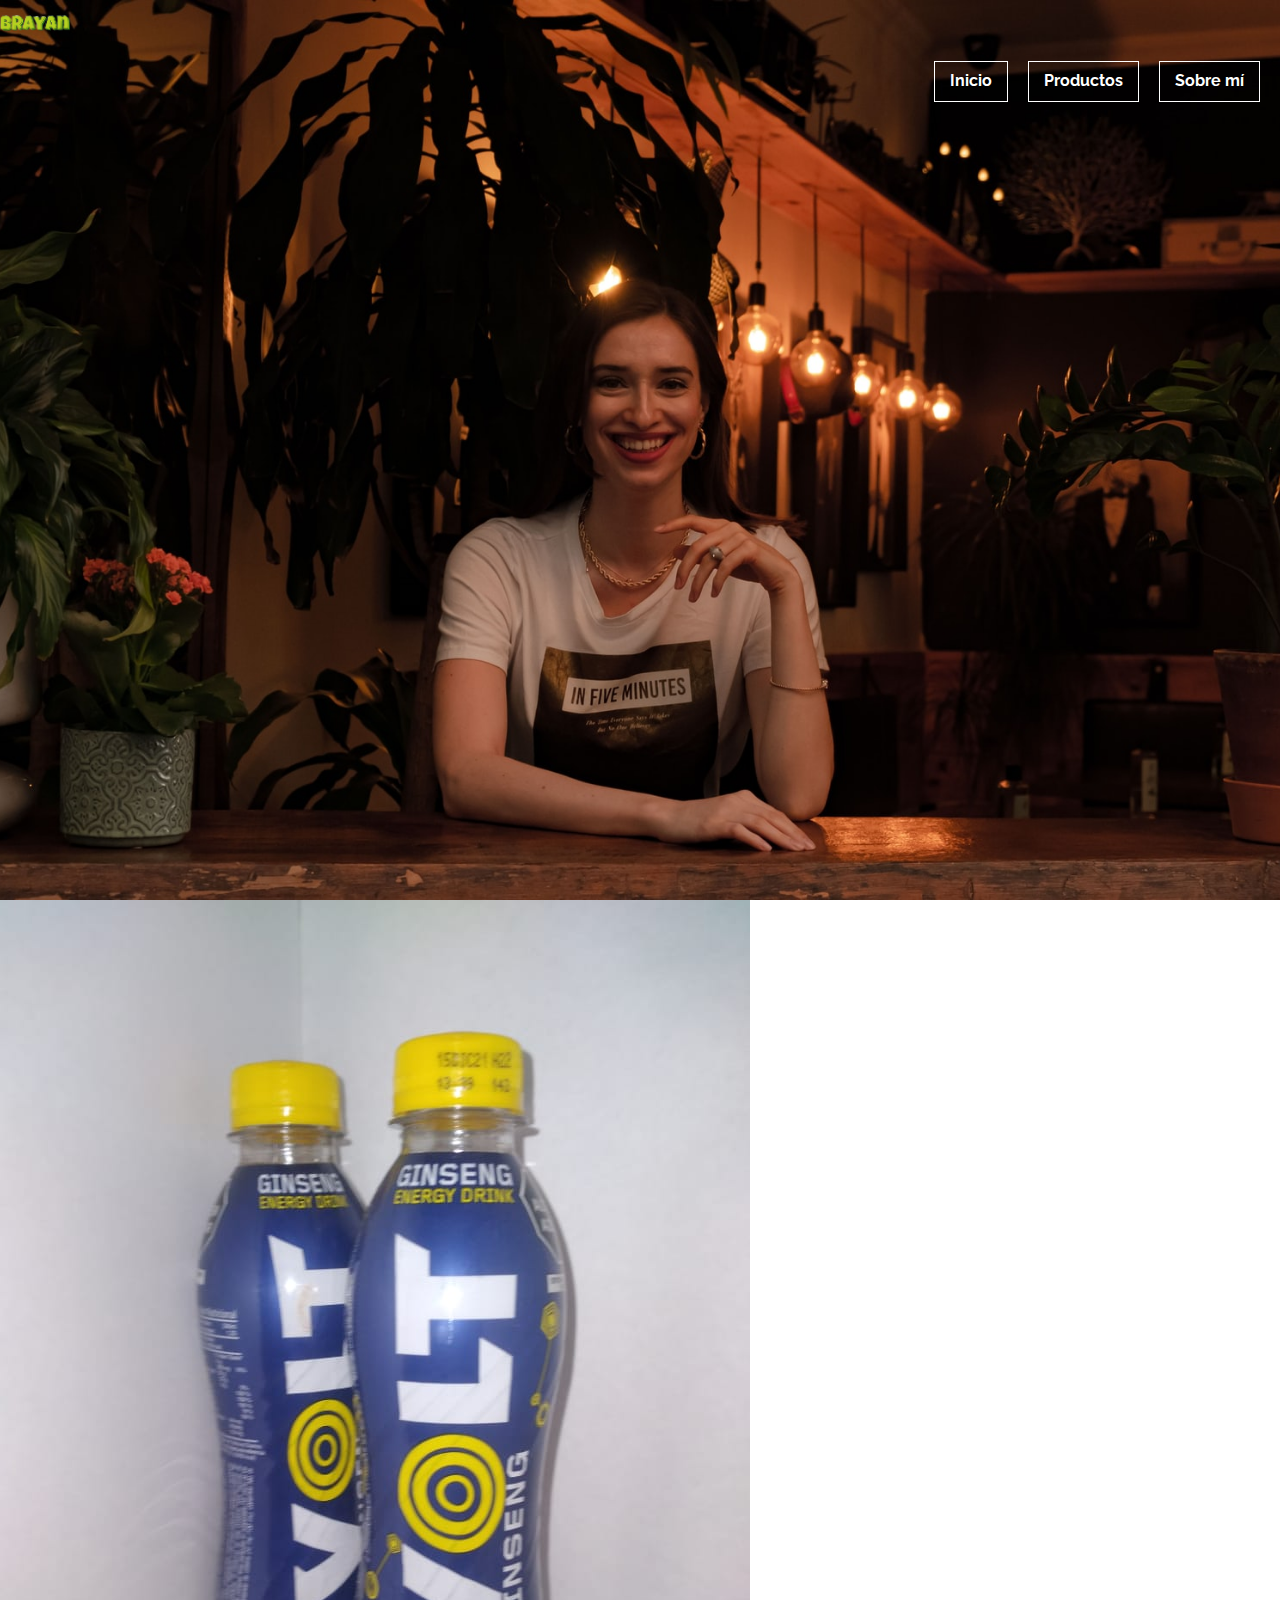
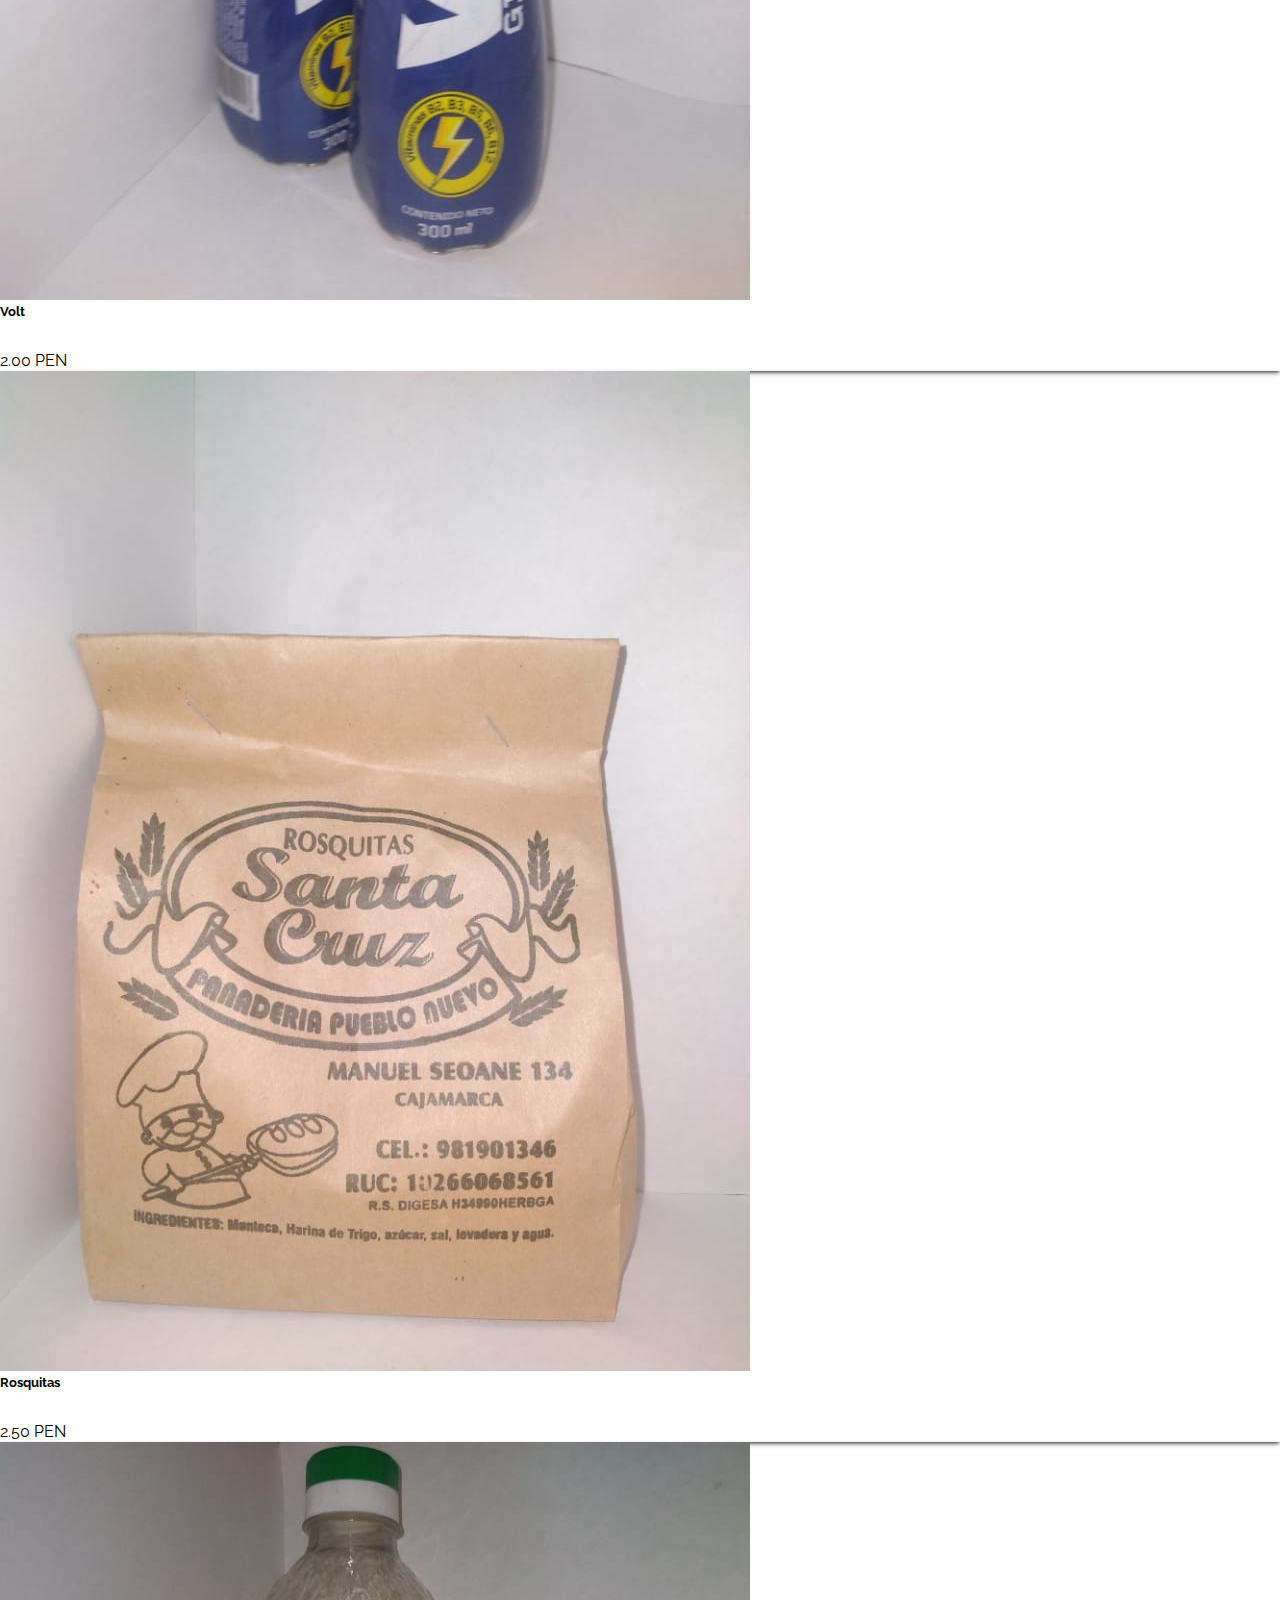
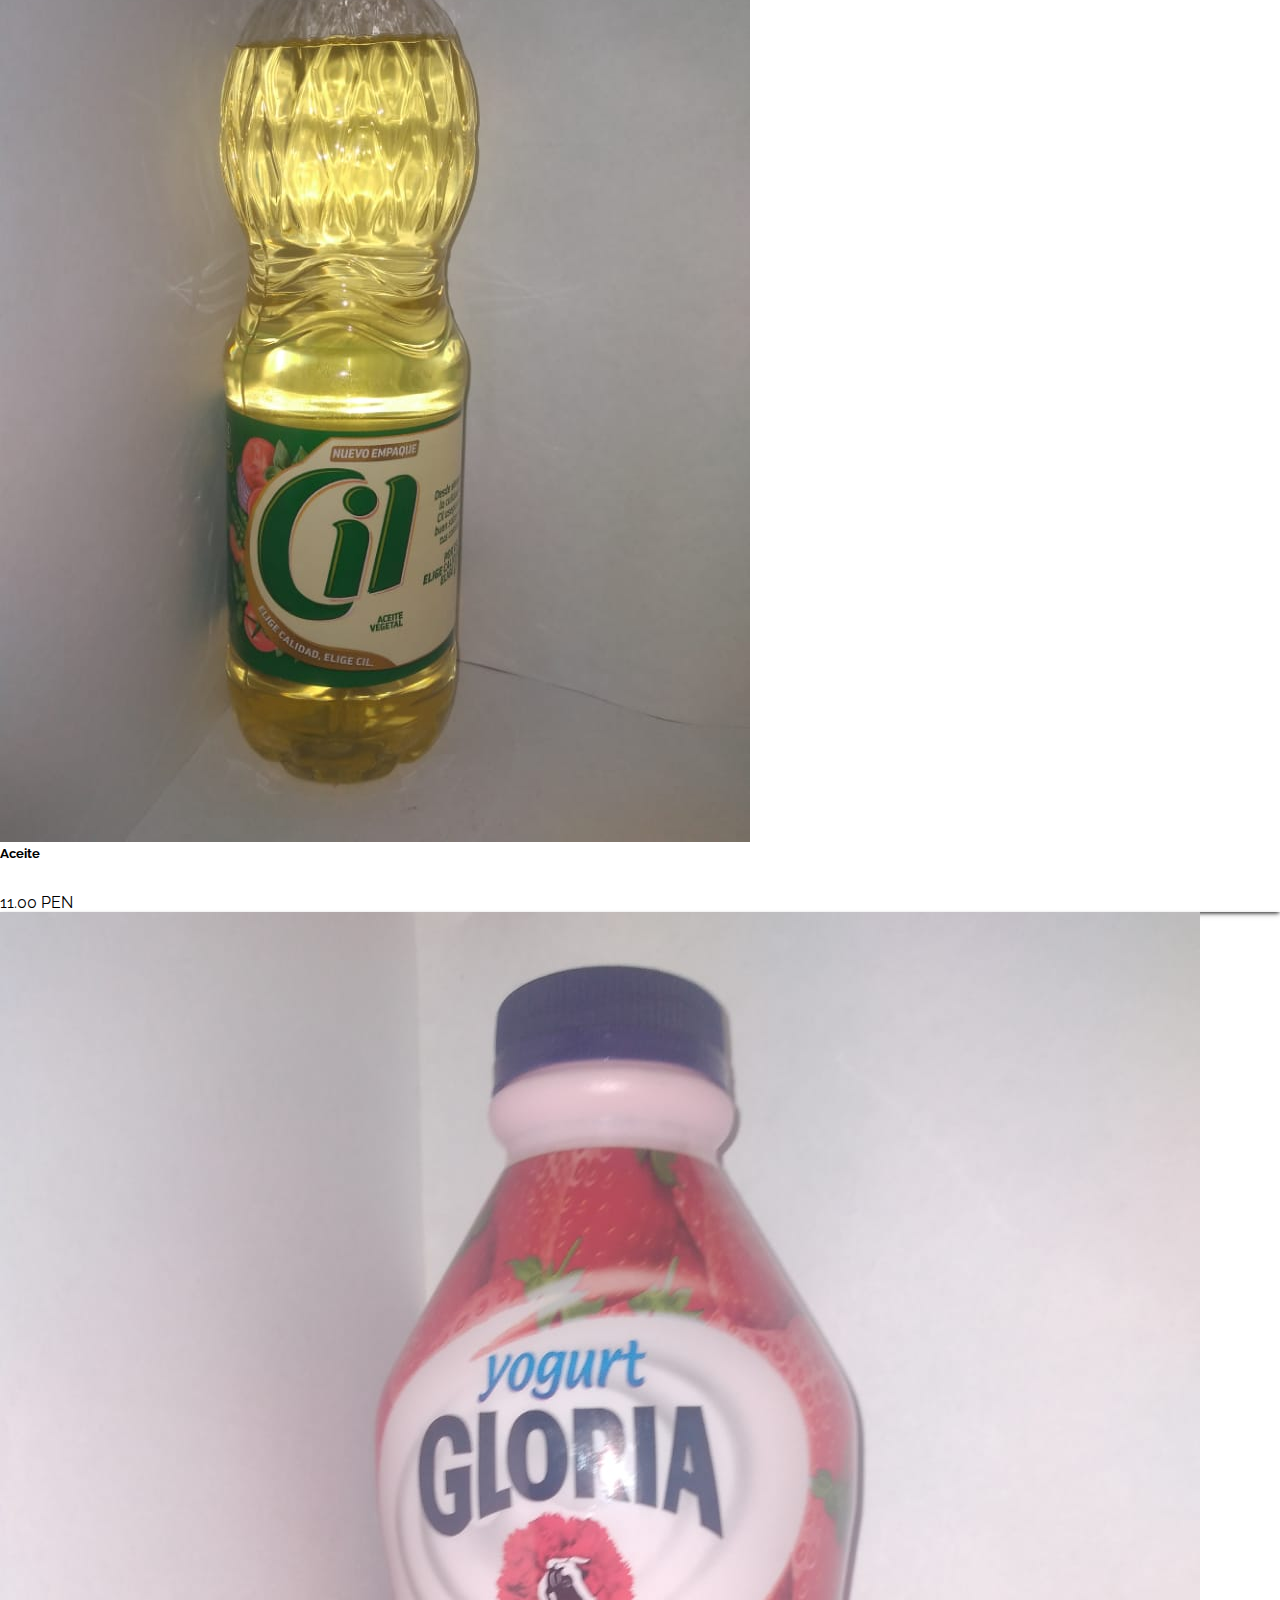
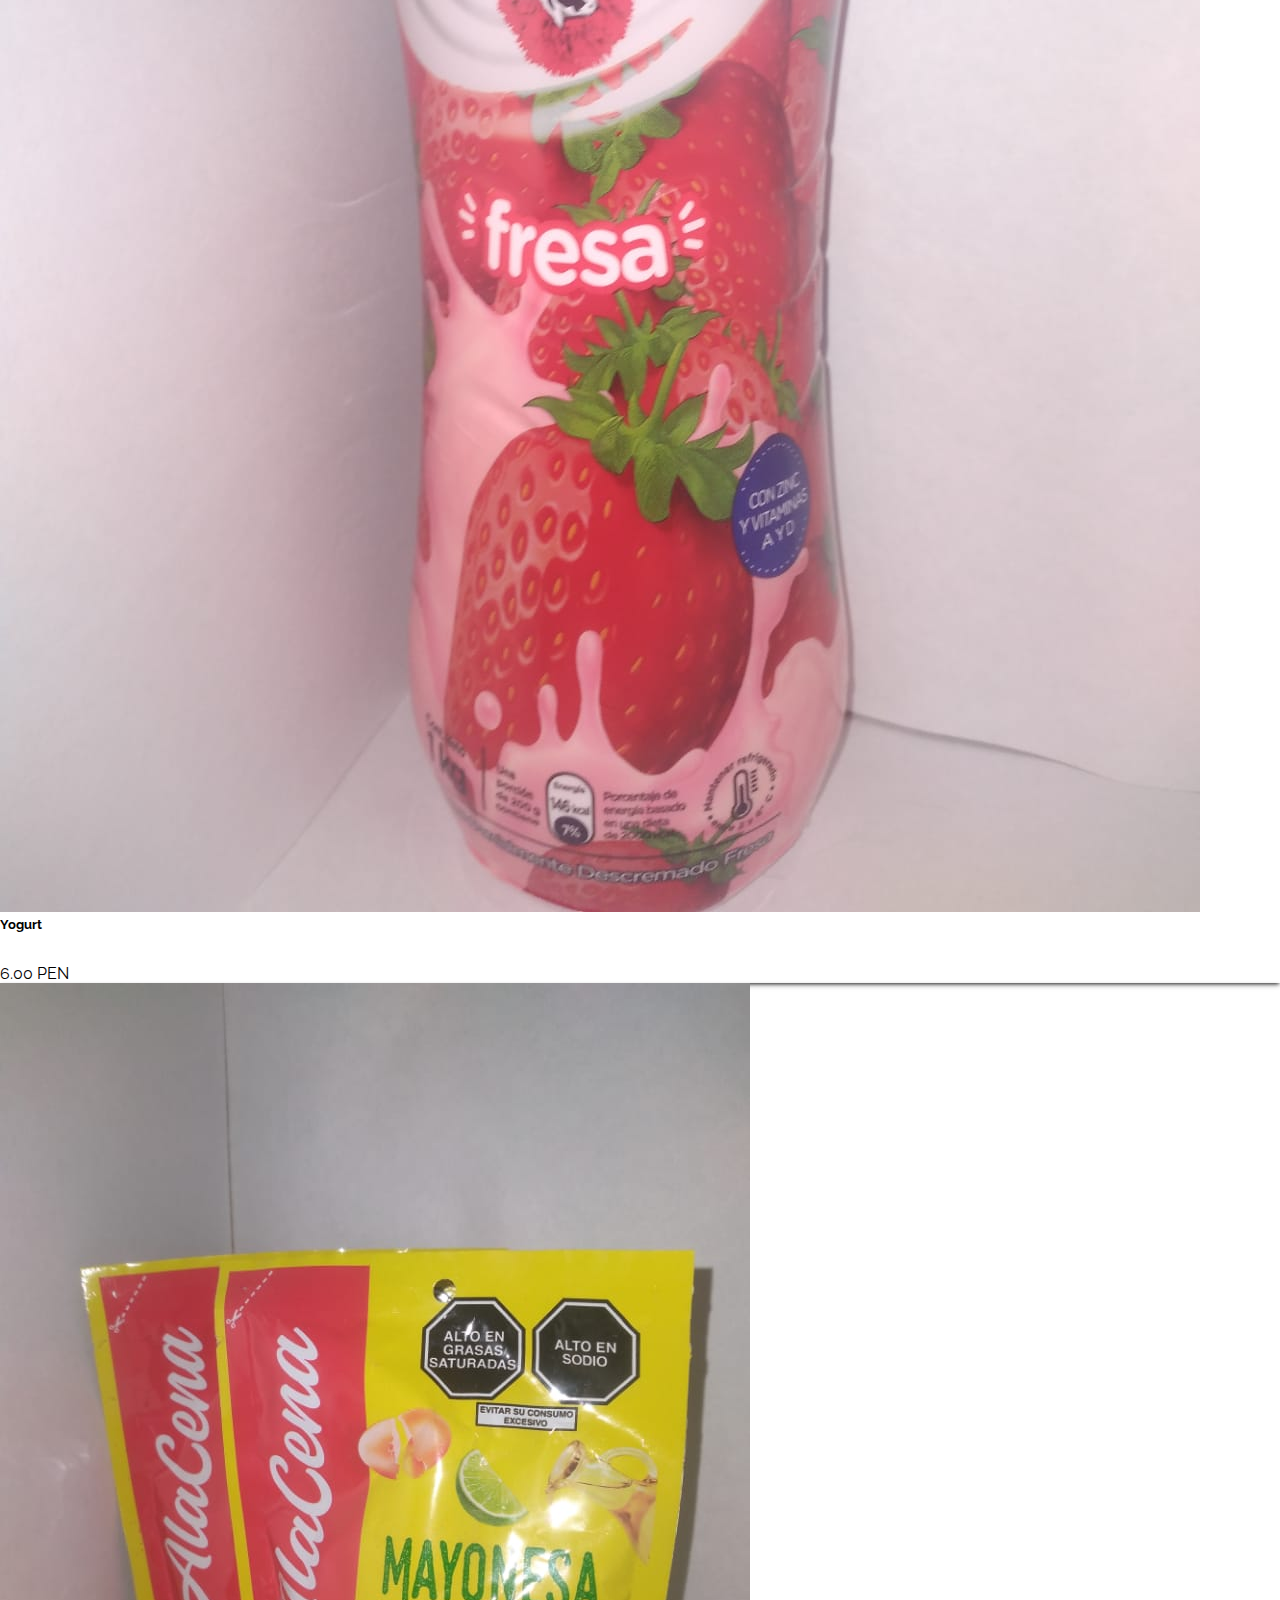
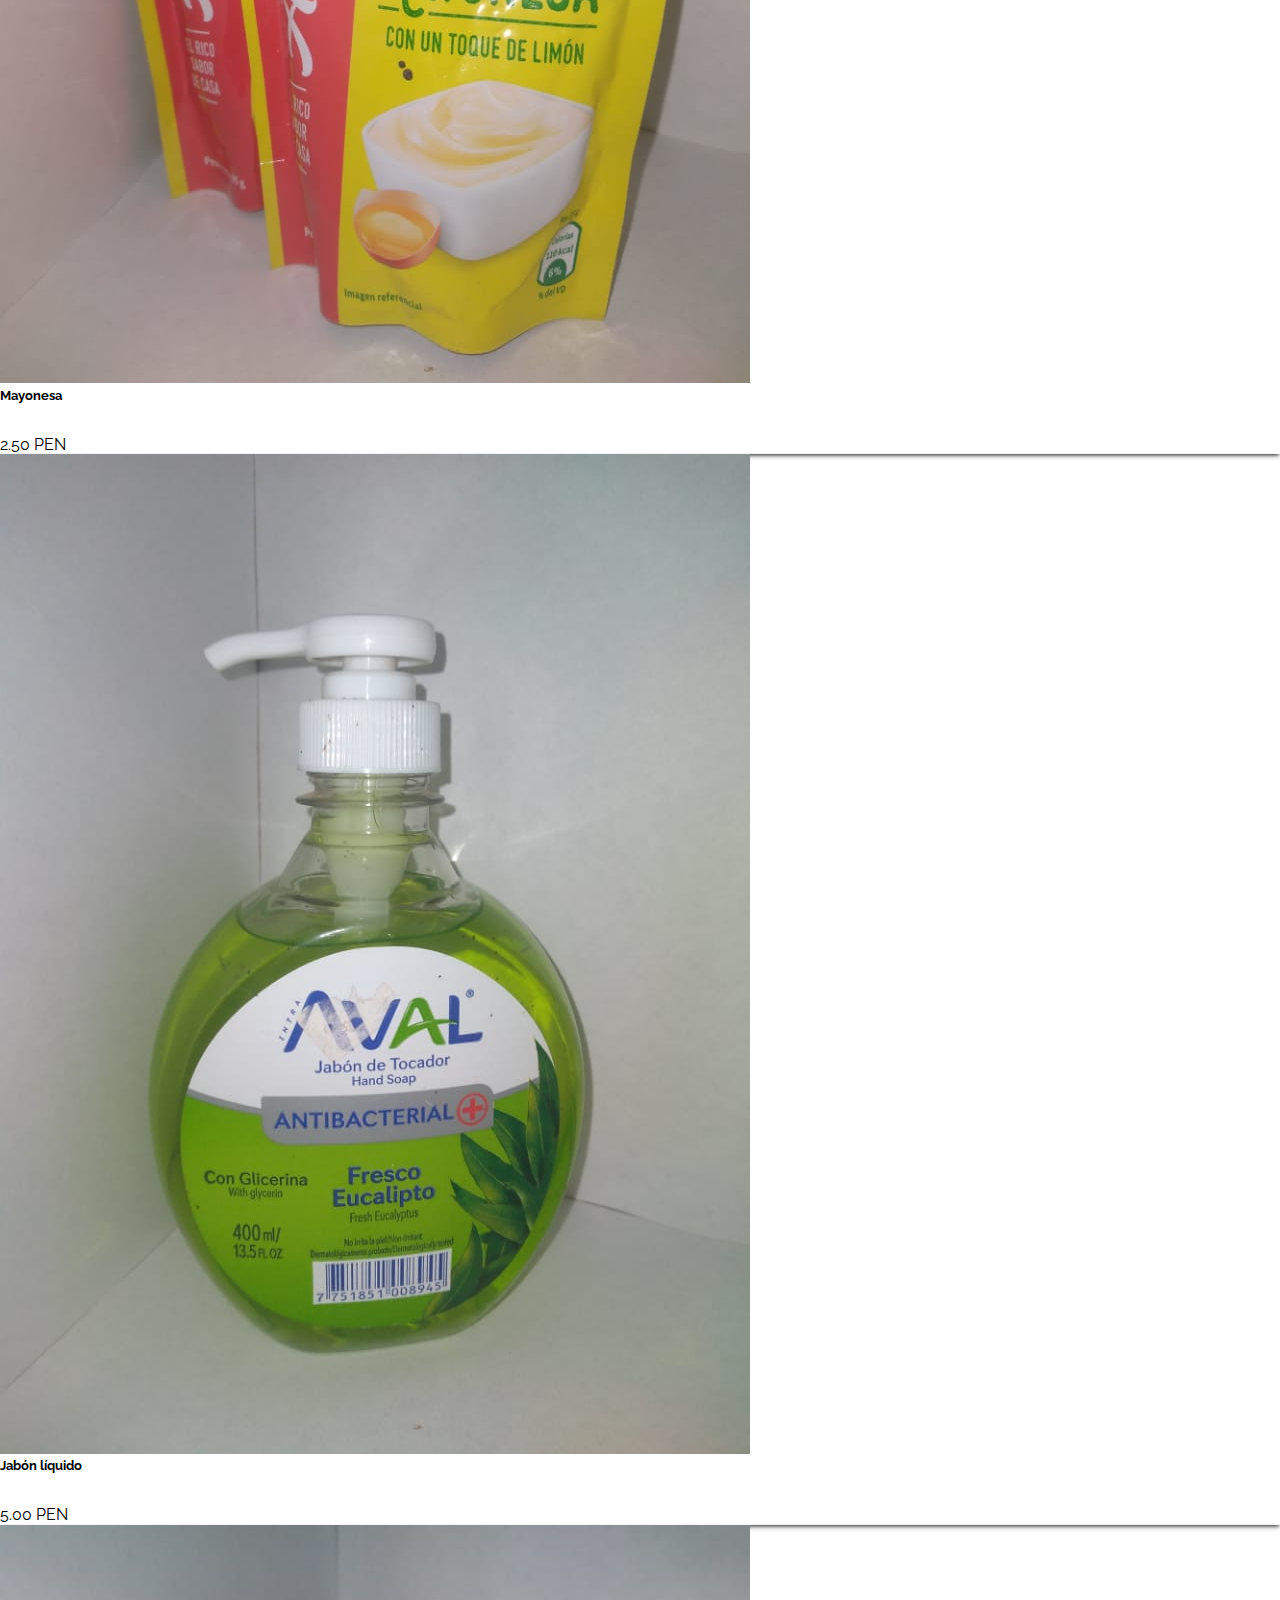
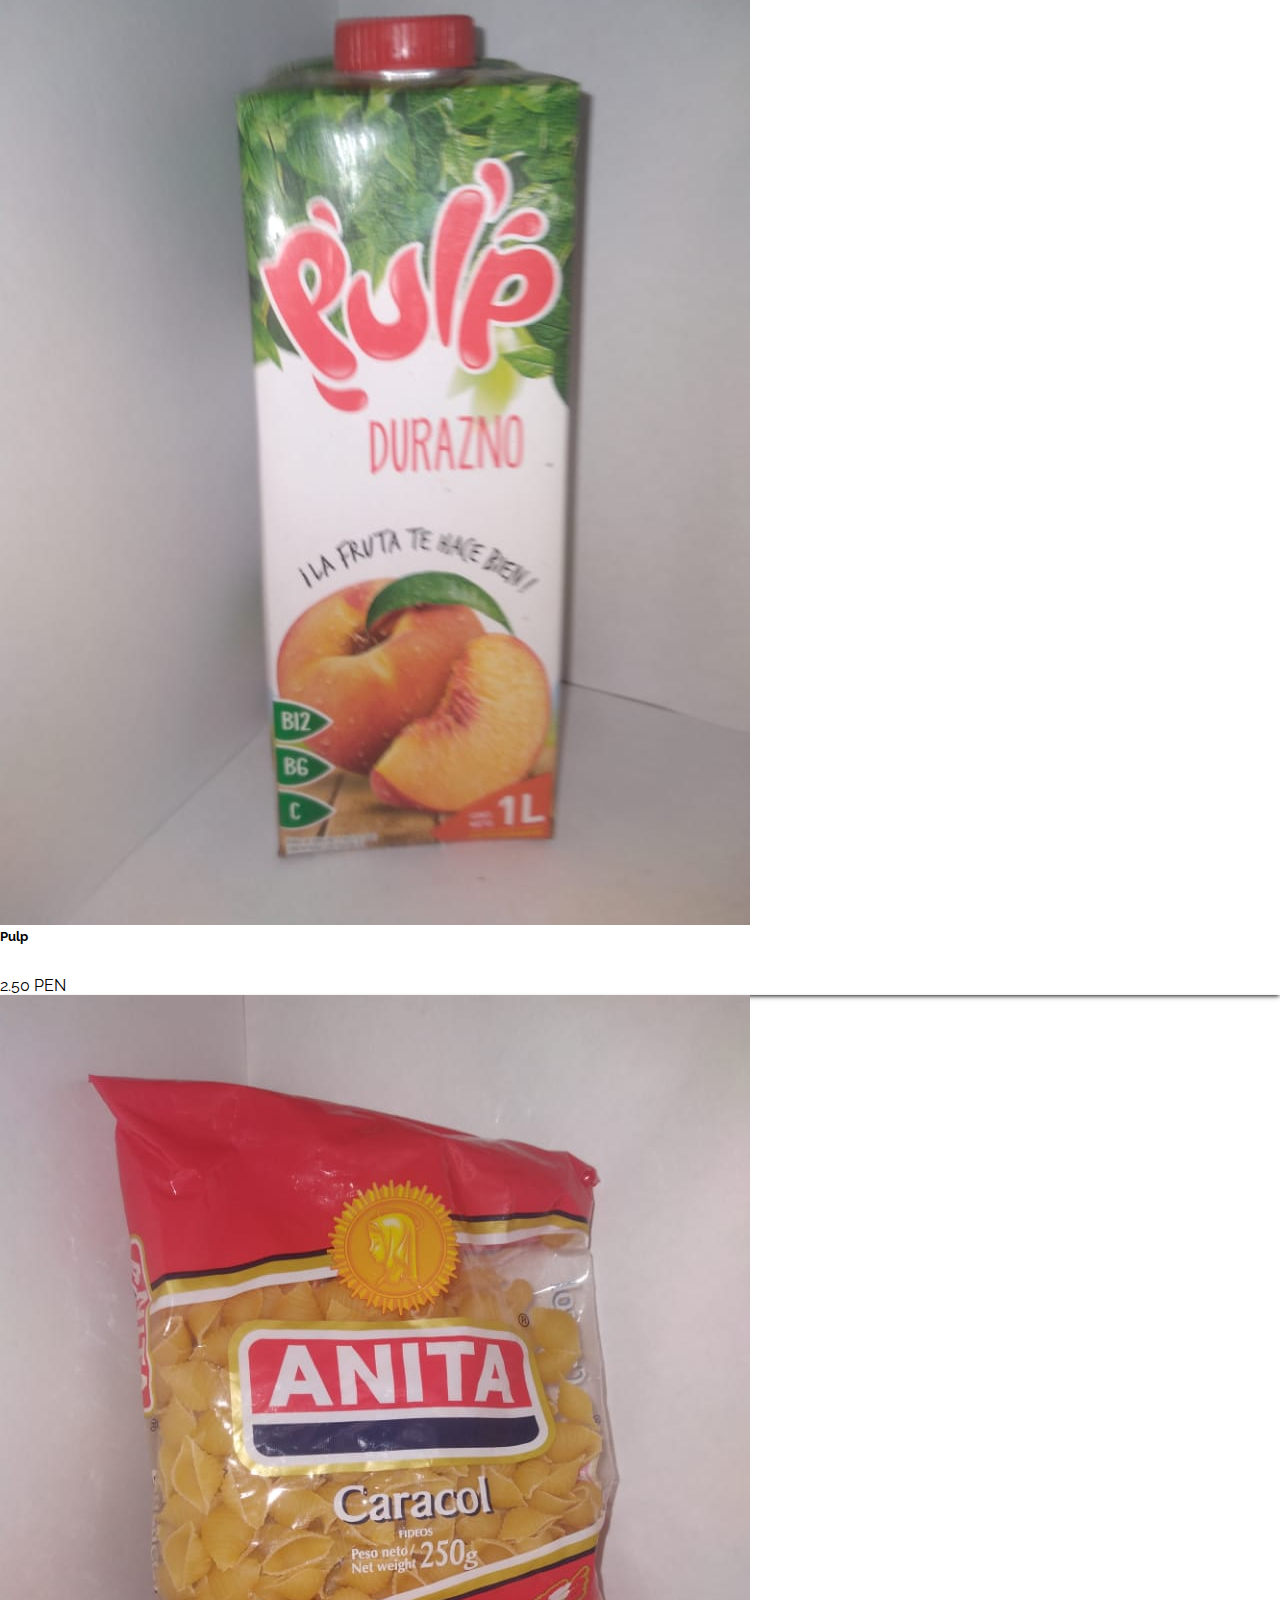
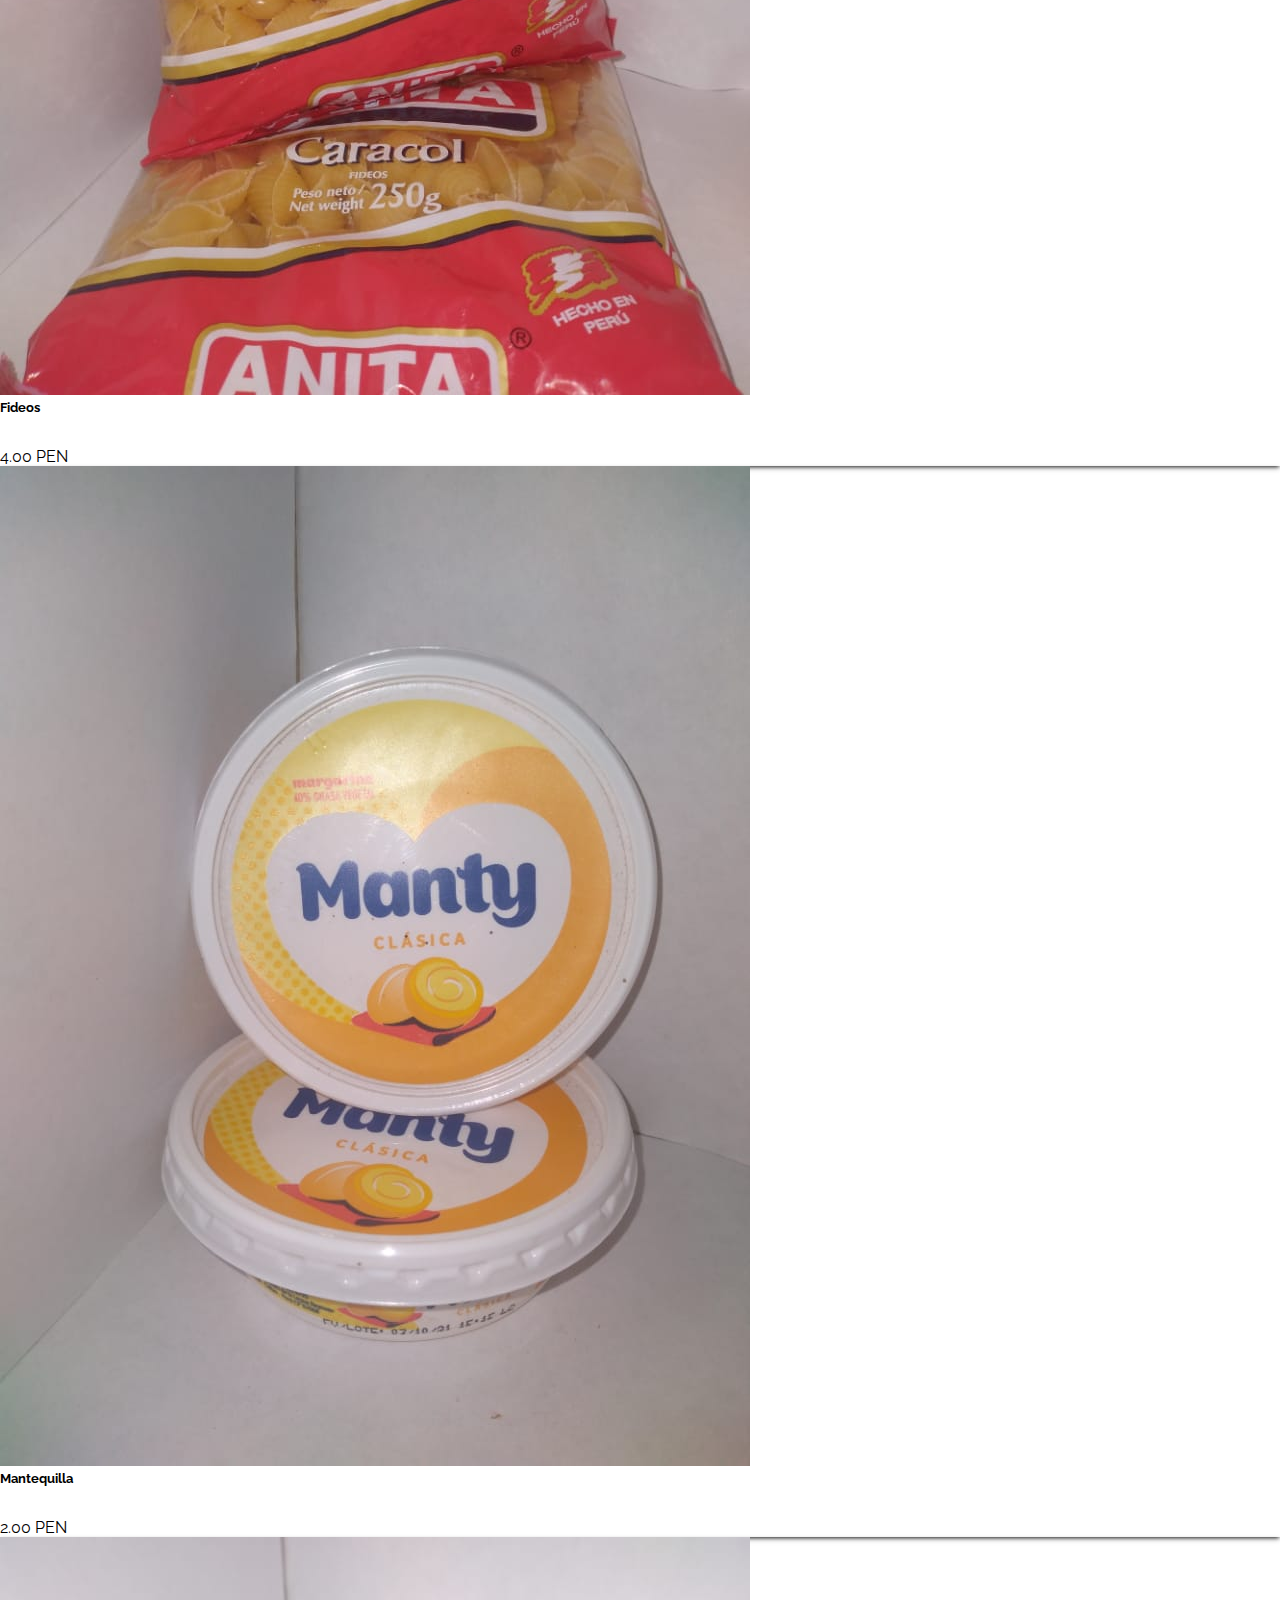
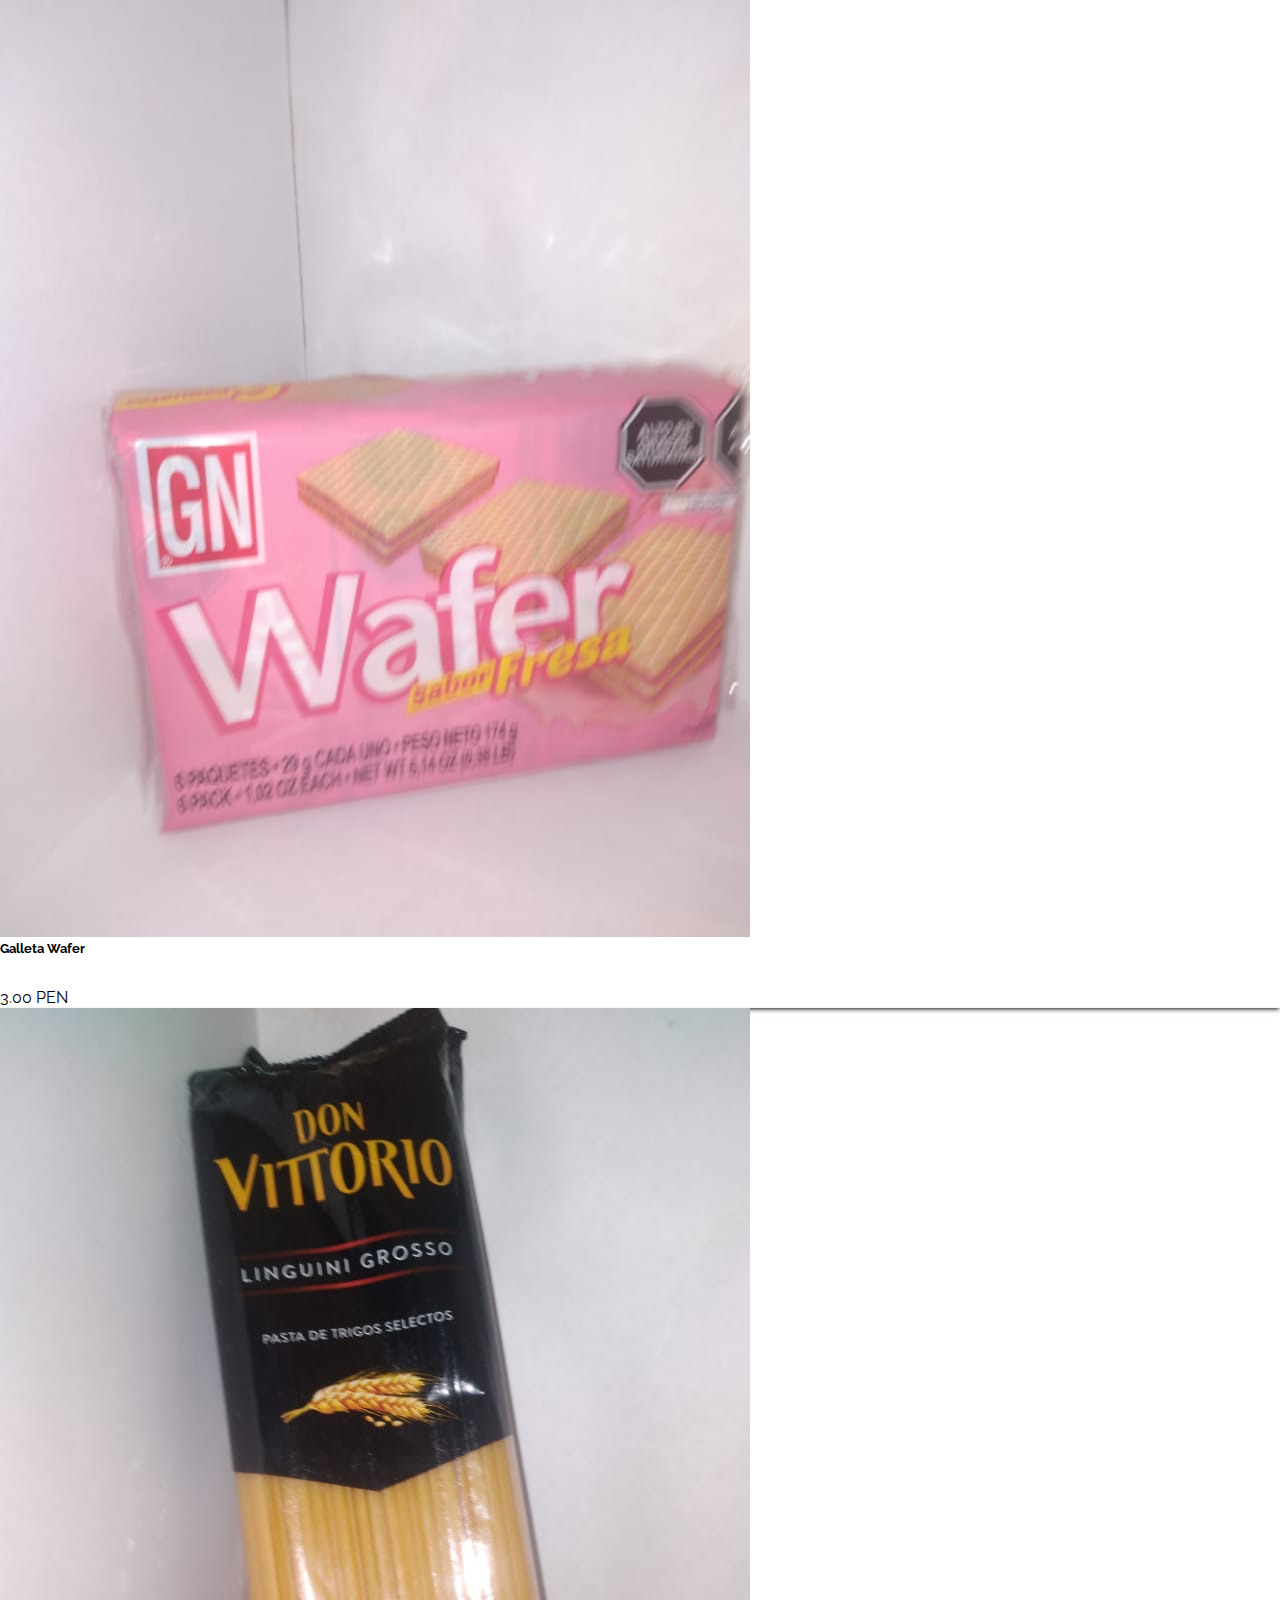
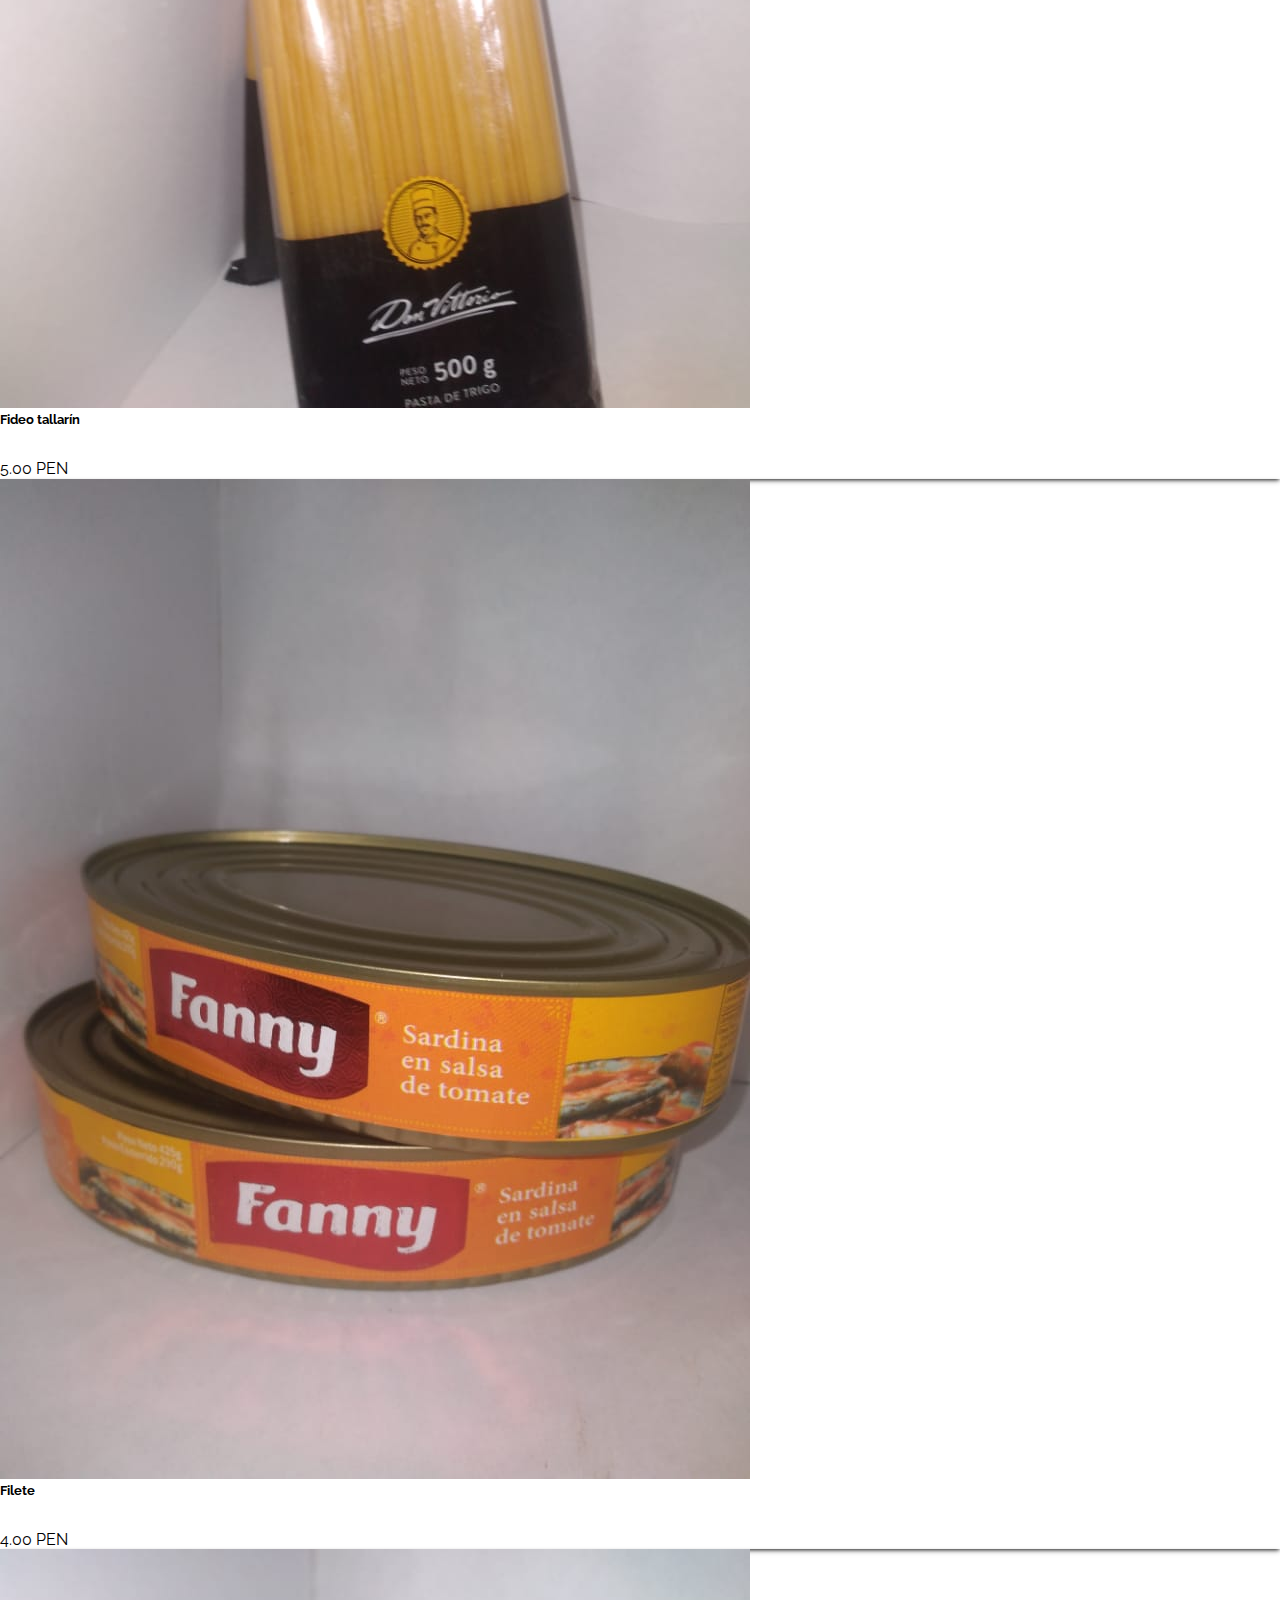
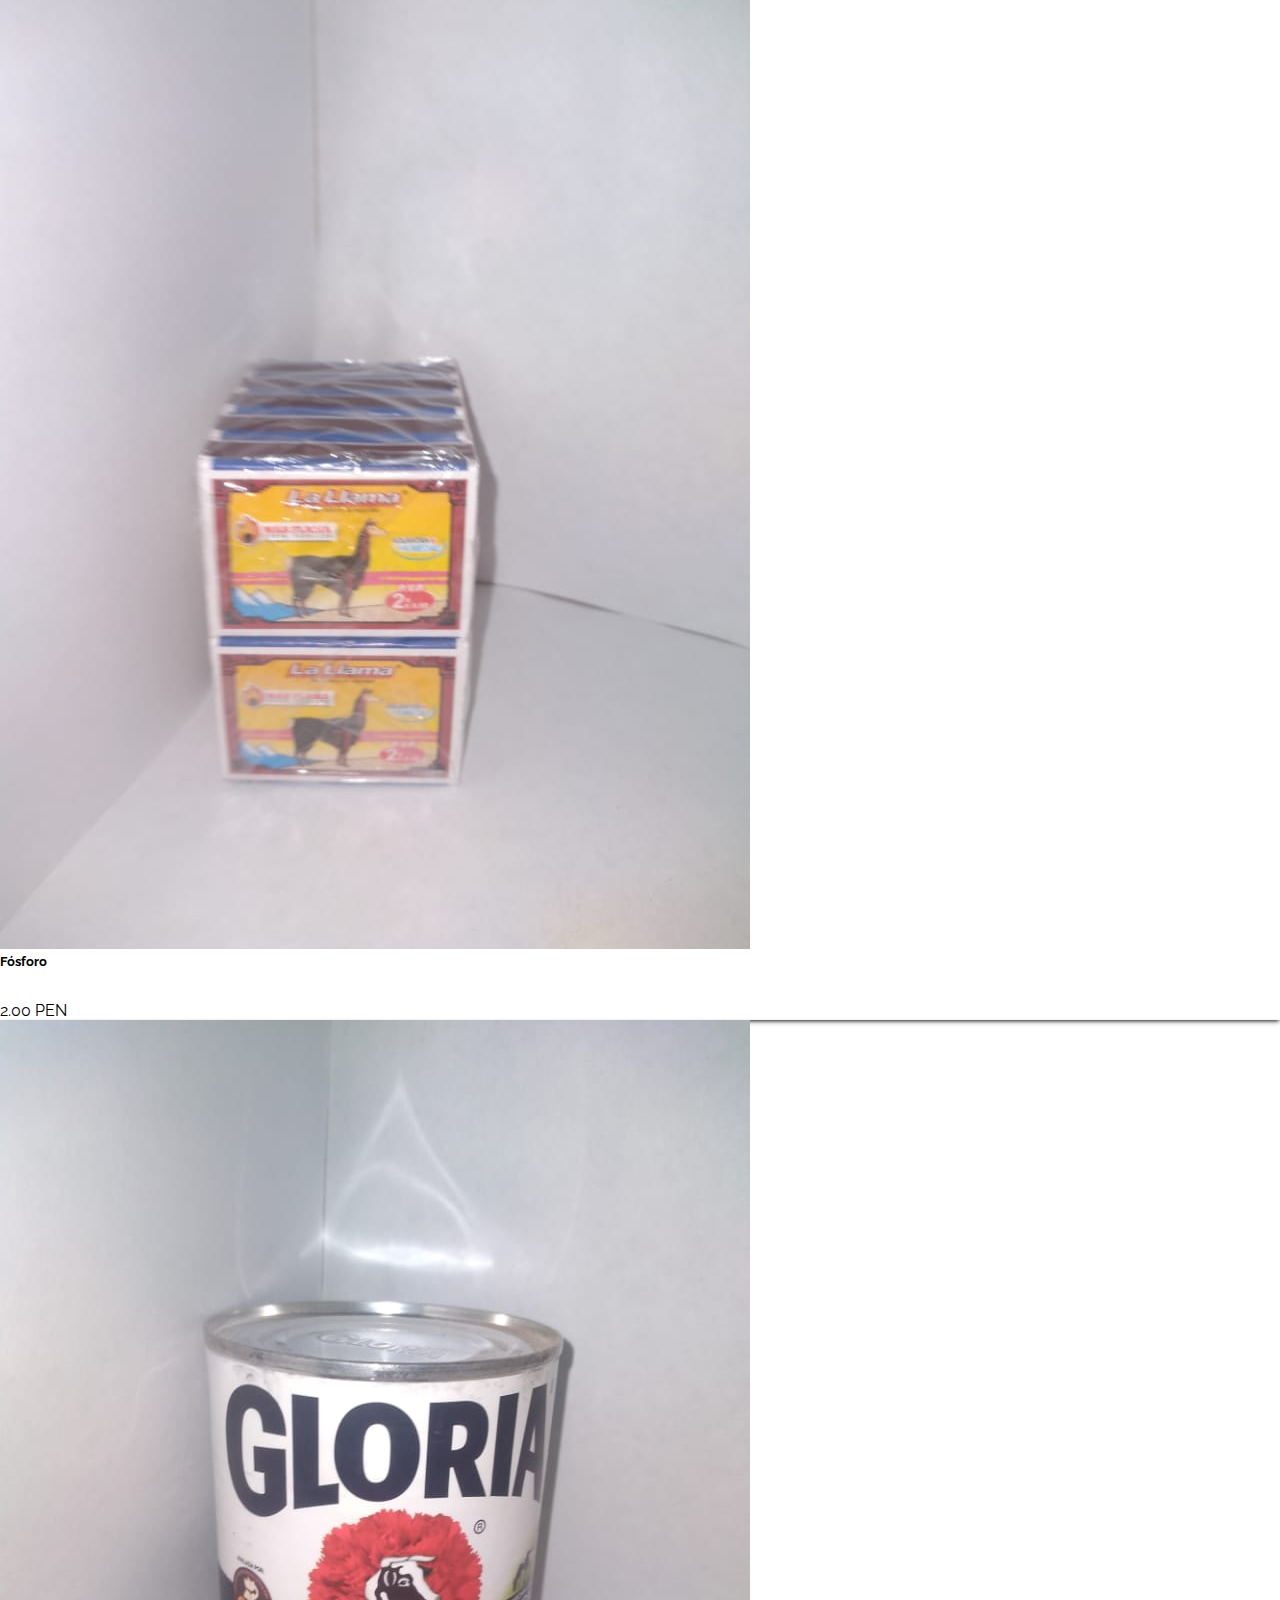
<file: productos.html>
<!DOCTYPE html>
<html lang="es">
<head>
<meta charset="UTF-8">
<meta name="viewport" content="width=device-width, initial-scale=1.0">
<meta http-equiv="X-UA-Compatible" content="ie=edge">
<title>Tienda BRAYAN</title>
<link rel="stylesheet" href="css/normalize.css">
<link rel="stylesheet" href="css/styles.css">
<link
  href="https://cdn.jsdelivr.net/npm/bootstrap@5.1.0/dist/css/bootstrap.min.css"
  rel="stylesheet"
  integrity="sha384-KyZXEAg3QhqLMpG8r+8fhAXLRk2vvoC2f3B09zVXn8CA5QIVfZOJ3BCsw2P0p/We"
  crossorigin="anonymous"
/>
<link rel="shortcut icon" href="img/logo1.png">
</head>
<body>
    <header class="hero">
        <div class="container"> 
            <a class="navbar-logo" href="index.html">
                <img src="img/logo1.png" height="80px"  width="100px"></a>
            <nav class="nav">
                <a href="index.html" class="nav__items nav__items--cta">Inicio</a>
                <a href="productos.html" class="nav__items nav__items--cta">Productos</a>
                <a href="sobre.html" class="nav__items nav__items--cta">Sobre mí</a>
            </nav>
        </div>
    </header>
    <div class="container mt-5 mb-5">
        <div class="row justify-content-center">
          <div class="col-12 col-sm-6 col-md-4 col-lg-3 mt=2">
            <div class="card">
              <img src="img/1.jpeg" class="cover cover-small">
              <div class="card-body">
                <h5 class="card-title">Volt</h5>
                <span class="badge bg-info text-dark">2.00 PEN</span>
              </div>
            </div>
          </div>
          <div class="col-12 col-sm-6 col-md-4 col-lg-3 mt=2">
            <div class="card">
              <img src="img/2.jpeg" class="cover cover-small">
              <div class="card-body">
                <h5 class="card-title">Rosquitas</h5>
                <span class="badge bg-info text-dark">2.50 PEN</span>
              </div>
            </div>
          </div>
          <div class="col-12 col-sm-6 col-md-4 col-lg-3 mt=2">
            <div class="card">
              <img src="img/3.jpeg" class="cover cover-small">
              <div class="card-body">
                <h5 class="card-title">Aceite</h5>
                <span class="badge bg-info text-dark">11.00 PEN</span>
              </div>
            </div>
          </div>
          <div class="col-12 col-sm-6 col-md-4 col-lg-3 mt=2">
            <div class="card">
              <img src="img/4.jpeg" class="cover cover-small">
              <div class="card-body">
                <h5 class="card-title">Yogurt</h5>
                <span class="badge bg-info text-dark">6.00 PEN</span>
              </div>
            </div>
          </div>
        </div>
      </div>

      <div class="container mt-5 mb-5">
        <div class="row justify-content-center">
          <div class="col-12 col-sm-6 col-md-4 col-lg-3 mt=2">
            <div class="card">
              <img src="img/5.jpeg" class="cover cover-small">
              <div class="card-body">
                <h5 class="card-title">Mayonesa</h5>
                <span class="badge bg-info text-dark">2.50 PEN</span>
              </div>
            </div>
          </div>
          <div class="col-12 col-sm-6 col-md-4 col-lg-3 mt=2">
            <div class="card">
              <img src="img/6.jpeg" class="cover cover-small">
              <div class="card-body">
                <h5 class="card-title">Jabón líquido</h5>
                <span class="badge bg-info text-dark">5.00 PEN</span>
              </div>
            </div>
          </div>
          <div class="col-12 col-sm-6 col-md-4 col-lg-3 mt=2">
            <div class="card">
              <img src="img/7.jpeg" class="cover cover-small">
              <div class="card-body">
                <h5 class="card-title">Pulp</h5>
                <span class="badge bg-info text-dark">2.50 PEN</span>
              </div>
            </div>
          </div>
          <div class="col-12 col-sm-6 col-md-4 col-lg-3 mt=2">
            <div class="card">
              <img src="img/8.jpeg" class="cover cover-small">
              <div class="card-body">
                <h5 class="card-title">Fideos</h5>
                <span class="badge bg-info text-dark">4.00 PEN</span>
              </div>
            </div>
          </div>
        </div>
      </div>

      <div class="container mt-5 mb-5">
        <div class="row justify-content-center">
          <div class="col-12 col-sm-6 col-md-4 col-lg-3 mt=2">
            <div class="card">
              <img src="img/9.jpeg" class="cover cover-small">
              <div class="card-body">
                <h5 class="card-title">Mantequilla</h5>
                <span class="badge bg-info text-dark">2.00 PEN</span>
              </div>
            </div>
          </div>
          <div class="col-12 col-sm-6 col-md-4 col-lg-3 mt=2">
            <div class="card">
              <img src="img/10.jpeg" class="cover cover-small">
              <div class="card-body">
                <h5 class="card-title">Galleta Wafer</h5>
                <span class="badge bg-info text-dark">3.00 PEN</span>
              </div>
            </div>
          </div>
          <div class="col-12 col-sm-6 col-md-4 col-lg-3 mt=2">
            <div class="card">
              <img src="img/11.jpeg" class="cover cover-small">
              <div class="card-body">
                <h5 class="card-title">Fideo tallarín</h5>
                <span class="badge bg-info text-dark">5.00 PEN</span>
              </div>
            </div>
          </div>
          <div class="col-12 col-sm-6 col-md-4 col-lg-3 mt=2">
            <div class="card">
              <img src="img/12.jpeg" class="cover cover-small">
              <div class="card-body">
                <h5 class="card-title">Filete</h5>
                <span class="badge bg-info text-dark">4.00 PEN</span>
              </div>
            </div>
          </div>
        </div>
      </div>

      <div class="container mt-5 mb-5">
        <div class="row justify-content-center">
          <div class="col-12 col-sm-6 col-md-4 col-lg-3 mt=2">
            <div class="card">
              <img src="img/13.jpeg" class="cover cover-small">
              <div class="card-body">
                <h5 class="card-title">Fósforo</h5>
                <span class="badge bg-info text-dark">2.00 PEN</span>
              </div>
            </div>
          </div>
          <div class="col-12 col-sm-6 col-md-4 col-lg-3 mt=2">
            <div class="card">
              <img src="img/14.jpeg" class="cover cover-small">
              <div class="card-body">
                <h5 class="card-title">Leche</h5>
                <span class="badge bg-info text-dark">3.50 PEN</span>
              </div>
            </div>
          </div>
          <div class="col-12 col-sm-6 col-md-4 col-lg-3 mt=2">
            <div class="card">
              <img src="img/15.jpeg" class="cover cover-small">
              <div class="card-body">
                <h5 class="card-title">Mermelada</h5>
                <span class="badge bg-info text-dark">3.50 PEN</span>
              </div>
            </div>
          </div>
          <div class="col-12 col-sm-6 col-md-4 col-lg-3 mt=2">
            <div class="card">
              <img src="img/16.jpeg" class="cover cover-small">
              <div class="card-body">
                <h5 class="card-title">Sémola</h5>
                <span class="badge bg-info text-dark">1.50 PEN</span>
              </div>
            </div>
          </div>
        </div>
      </div>

      <div class="container mt-5 mb-5">
        <div class="row justify-content-center">
          <div class="col-12 col-sm-6 col-md-4 col-lg-3 mt=2">
            <div class="card">
              <img src="img/17.jpeg" class="cover cover-small">
              <div class="card-body">
                <h5 class="card-title">Herbi</h5>
                <span class="badge bg-info text-dark">4.00 PEN</span>
              </div>
            </div>
          </div>
          <div class="col-12 col-sm-6 col-md-4 col-lg-3 mt=2">
            <div class="card">
              <img src="img/18.jpeg" class="cover cover-small">
              <div class="card-body">
                <h5 class="card-title">Avena</h5>
                <span class="badge bg-info text-dark">1.00 PEN</span>
              </div>
            </div>
          </div>
          <div class="col-12 col-sm-6 col-md-4 col-lg-3 mt=2">
            <div class="card">
              <img src="img/19.jpeg" class="cover cover-small">
              <div class="card-body">
                <h5 class="card-title">Café</h5>
                <span class="badge bg-info text-dark">4.00 PEN</span>
              </div>
            </div>
          </div>
          <div class="col-12 col-sm-6 col-md-4 col-lg-3 mt=2">
            <div class="card">
              <img src="img/20.jpeg" class="cover cover-small">
              <div class="card-body">
                <h5 class="card-title">Papel higiénico</h5>
                <span class="badge bg-info text-dark">2.00 PEN</span>
              </div>
            </div>
          </div>
        </div>
      </div>

      <div class="container mt-5 mb-5">
        <div class="row justify-content-center">
          <div class="col-12 col-sm-6 col-md-4 col-lg-3 mt=2">
            <div class="card">
              <img src="img/21.jpeg" class="cover cover-small">
              <div class="card-body">
                <h5 class="card-title">Shampoo</h5>
                <span class="badge bg-info text-dark">14.00 PEN</span>
              </div>
            </div>
          </div>
          <div class="col-12 col-sm-6 col-md-4 col-lg-3 mt=2">
            <div class="card">
              <img src="img/s1.png" class="cover cover-small">
              <div class="card-body">
                <h5 class="card-title">Ajinonem</h5>
                <span class="badge bg-info text-dark">2.00 PEN</span>
              </div>
            </div>
          </div>
          <div class="col-12 col-sm-6 col-md-4 col-lg-3 mt=2">
            <div class="card">
              <img src="img/s2.png" class="cover cover-small">
              <div class="card-body">
                <h5 class="card-title">Gelatina</h5>
                <span class="badge bg-info text-dark">3.00 PEN</span>
              </div>
            </div>
          </div>
          <div class="col-12 col-sm-6 col-md-4 col-lg-3 mt=2">
            <div class="card">
              <img src="img/s3.png" class="cover cover-small">
              <div class="card-body">
                <h5 class="card-title">Galleta soda</h5>
                <span class="badge bg-info text-dark">2.50 PEN</span>
              </div>
            </div>
          </div>
        </div>
      </div>
</body>
</html>
</file>
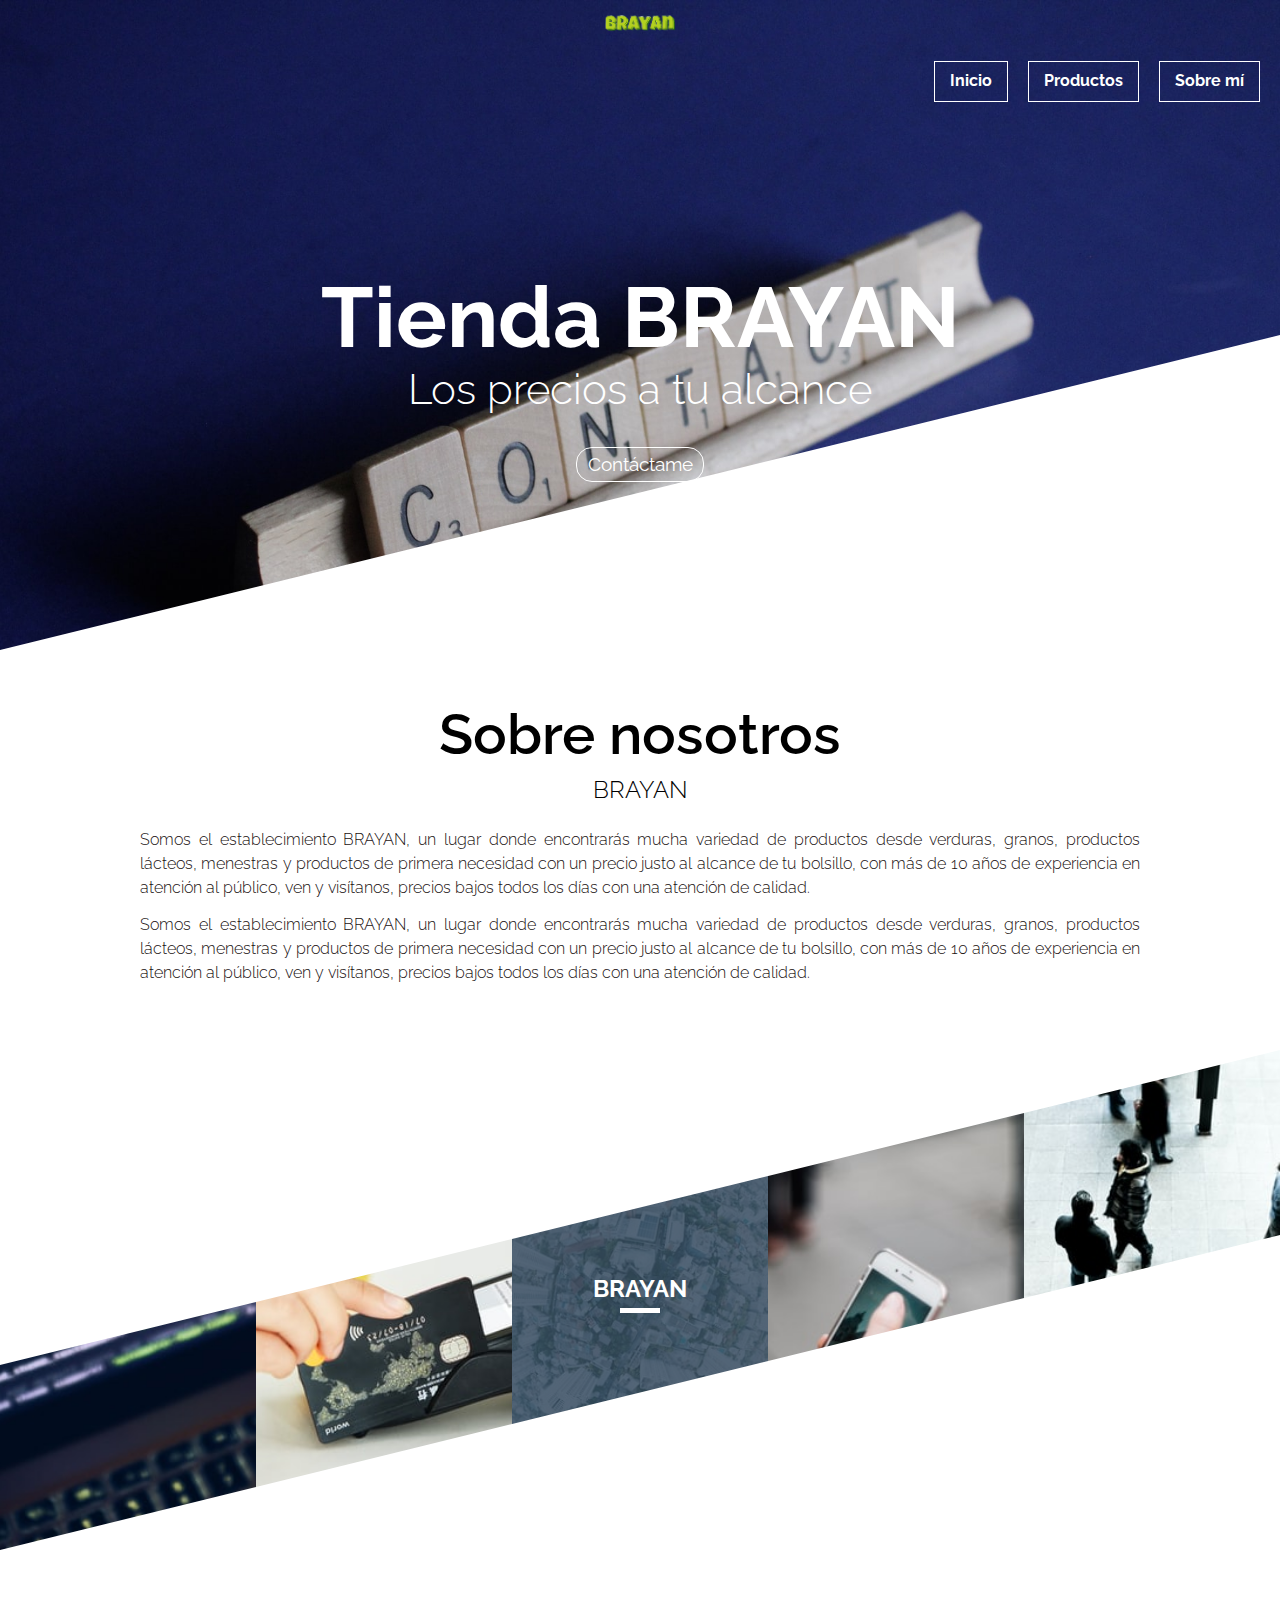
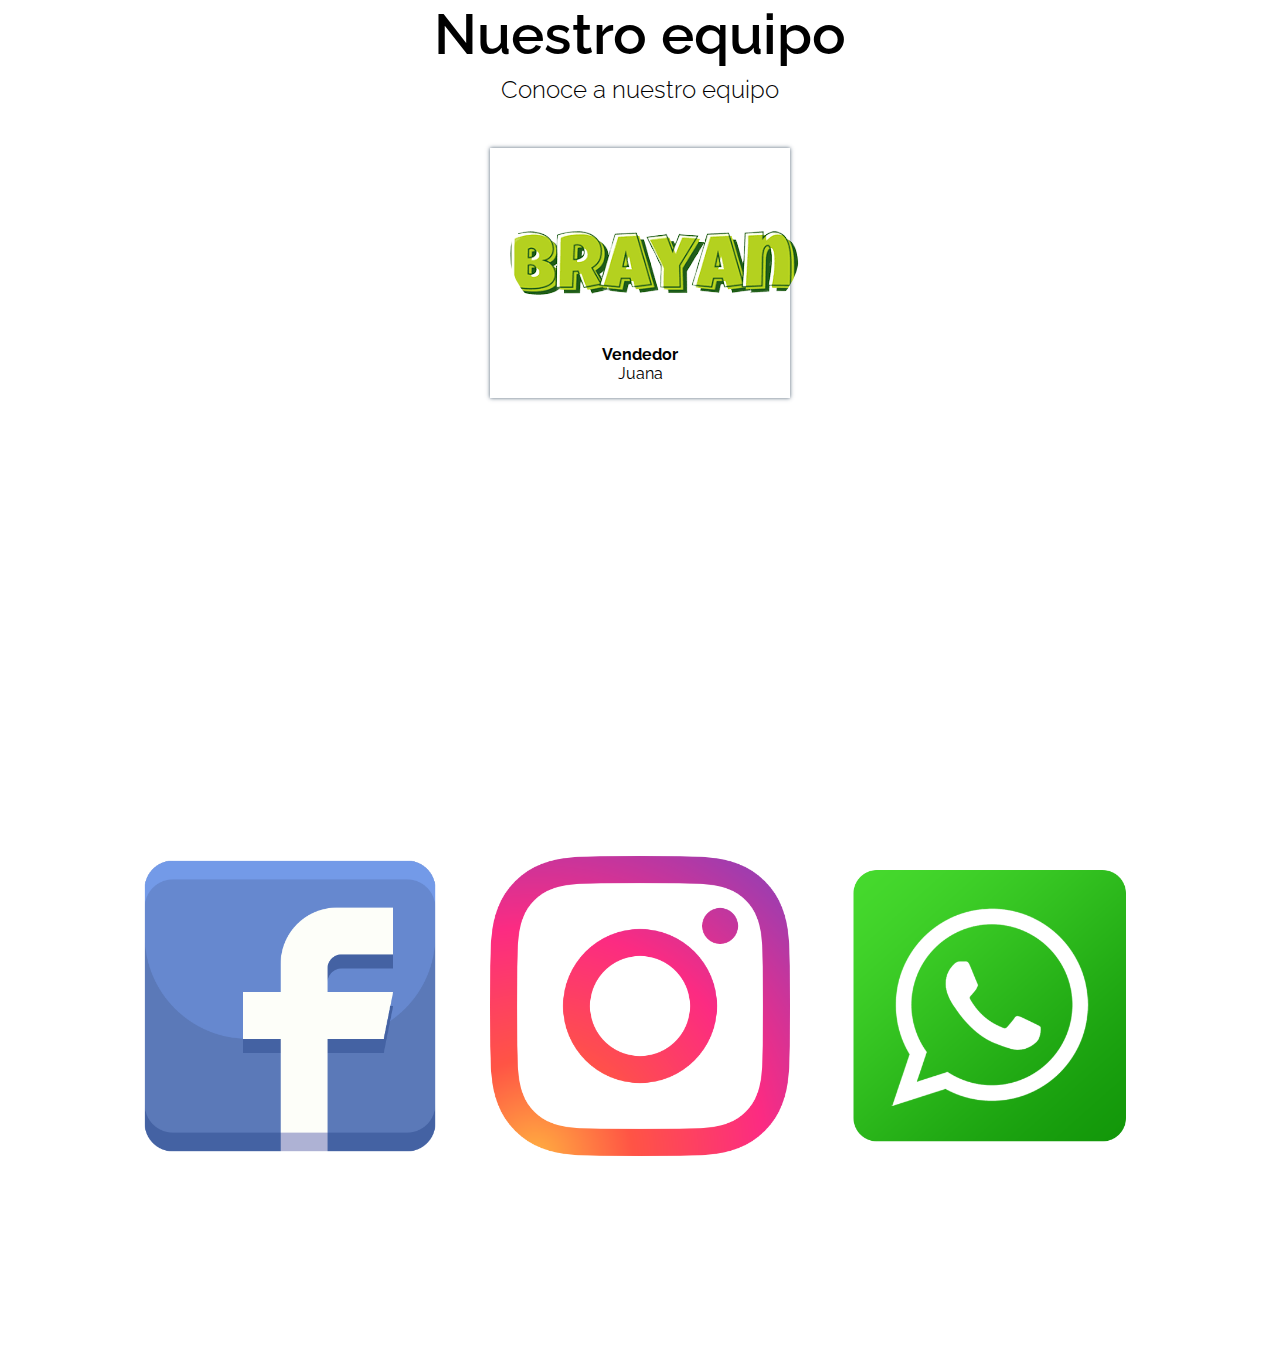
<file: sobre.html>
<!DOCTYPE html>
<html lang="es">
<head>
<meta charset="UTF-8">
<meta name="viewport" content="width=device-width, initial-scale=1.0">
<meta http-equiv="X-UA-Compatible" content="ie=edge">
<title>Tienda BRAYAN</title>
<link rel="stylesheet" href="css/normalize.css">
<link rel="stylesheet" href="css/styles1.css">
<link
  href="https://cdn.jsdelivr.net/npm/bootstrap@5.1.0/dist/css/bootstrap.min.css"
  rel="stylesheet"
  integrity="sha384-KyZXEAg3QhqLMpG8r+8fhAXLRk2vvoC2f3B09zVXn8CA5QIVfZOJ3BCsw2P0p/We"
  crossorigin="anonymous"
/>
<link rel="shortcut icon" href="img/logo1.png">
</head>
<body>
    <header class="hero">
        <div class="container"> 
            <a class="navbar-logo" href="index.html">
                <img src="img/logo1.png" height="80px"  width="100px"></a>
            <nav class="nav">
                <a href="index.html" class="nav__items nav__items--cta">Inicio</a>
                <a href="productos.html" class="nav__items nav__items--cta">Productos</a>
                <a href="sobre.html" class="nav__items nav__items--cta">Sobre mí</a>
            </nav>
            <div class="textos">
                <h1 class="titulo">Tienda BRAYAN</h1>
                <h3 class="subtitulo">Los precios a tu alcance</h3>
                <a href="#" class="boton">Contáctame</a>
            </div>
        </div>
            <div class="sesgoabajo"></div>
    </header>

    <main>
        <section class="acerda-de">
            <div class="contenedor">
                <h2 class="sobre-nosotros">Sobre nosotros</h2>
                <h3 class="slogan">BRAYAN</h3>
                <p class="parrafo">Somos el establecimiento BRAYAN, un 
                    lugar donde encontrarás mucha variedad de productos desde 
                    verduras, granos, productos lácteos, menestras y productos 
                   de primera necesidad con un precio justo al alcance de tu 
                   bolsillo, con más de 10 años de experiencia en atención al público, 
                   ven y visítanos, precios bajos  todos los días con una atención de 
                    calidad.</p>

                <p class="parrafo">Somos el establecimiento BRAYAN, un 
                        lugar donde encontrarás mucha variedad de productos desde 
                        verduras, granos, productos lácteos, menestras y productos 
                       de primera necesidad con un precio justo al alcance de tu bolsillo,
                        con más de 10 años de experiencia en atención al público, 
                       ven y visítanos, precios bajos  todos los días con una atención de 
                        calidad.</p>
            </div>
        </section>

        <section class="galeria">
                <div class="sesgoarriba"></div>
                <div class="imagenes">
                    <img src="img/m1.jpg" alt="">
                </div>
                <div class="imagenes">
                    <img src="img/m2.jpg" alt="">
                </div>
                <div class="imagenes">
                    <img src="img/m3.jpg" alt="">
                    <div class="encima">
                        <h2>BRAYAN</h2>
                        <div></div>
                    </div>
                </div>
                <div class="imagenes">
                    <img src="img/m4.jpg" alt="">
                </div>
                <div class="imagenes">
                    <img src="img/m5.jpg" alt="">
                </div>
                <div class="sesgoabajo"></div>
        </section>

        <section class="miembros">
            <div class="contenedor">
                <h2 class="sobre-nosotros">Nuestro equipo</h2>
                <h3 class="slogan">Conoce a nuestro equipo</h3>
                <div class="cards">
                    <div class="card">
                        <img src="img/logo1.png" alt="">
                        <h4>Vendedor</h4>
                        <p>Juana</p>
                    </div>
                </div>
            </div>
        </section>

        <section class="fondo">
            <div class="sesgoarriba"></div>
            <div class="contenedor">
                <h2 class="titulo-patrocinadores">Redes sociales</h2>
                <h3 class="subtitulo-patrocinadores">Síguenos en</h3>
                <div class="clientes">
                    <div class="cliente">
                        <img src="img/Facebook.png" alt="">
                        <a href="#"></a>
                    </div>

                    <div class="cliente">
                        <img src="img/Instgram.png" alt="">
                        <a href="#"></a>
                    </div>

                    <div class="cliente">
                        <img src="img/Whatsapp.png" alt="">
                        <a href="#"></a>
                    </div>
                </div>
            </div>
        </section>
    </main>
</body>
</html>
</file>
<file: css/styles.css>
@import url('https://fonts.googleapis.com/css2?family=Raleway:wght@300;400;700&display=swap');
:root{
    --background: linear-gradient(135deg, #667eea7e 0%, #764ba298 100%);
    --color-primary: #667eea;
    --color-secondary: #764ba2;
    --boton-padding: 20px 40px;
}

body{
    font-family: 'Raleway', sans-serif;
}
.nav{
    display: flex;
    justify-content: flex-end;
    height: 70px;
    align-items: center;
    font-weight: 700;
}
.nav__items{
    color: #fff;
    text-decoration: none;
    margin-right: 20px;
    padding: 10px 15px;
    font-weight: inherit;
}

.nav__items--cta{
    border: 1px solid #fff;
}
.navbar-logo{
    display: inline-block;
    vertical-align: auto;
    width: 70px;
}

.navbar-logo img{
    display: block;
    width: 100%;
    height: auto;
}
.hero{
    height: 100vh;
    background-image: url(../img/hero1.jpg);
    background-repeat: no-repeat;
    background-size: cover;
    background-attachment: fixed;
    background-position: center;
    position: relative;
}
.card {
    border: 0 !important;
    box-shadow: 0 4px 6px -1px rgba(0, 0, 0, 0.1),
      0 2px 4px -1px rgba(0, 0, 0, 0.86);
    
  }

  .card-title {
    min-height: 3rem;
  }
  .card-text {
    min-height: 10rem;
  }
</file>
<file: css/styles1.css>
@import url('https://fonts.googleapis.com/css2?family=Raleway:wght@300;400;700&display=swap');
:root{
    --background: linear-gradient(135deg, #667eea7e 0%, #764ba298 100%);
    --color-primary: #667eea;
    --color-secondary: #764ba2;
    --boton-padding: 20px 40px;
}
*{
    margin: 0;
    padding: 0;
    box-sizing: border-box;
}

body{
    font-family: 'Raleway', sans-serif;
    font-size: 16px;
}
.nav{
    display: flex;
    justify-content: flex-end;
    height: 70px;
    align-items: center;
    font-weight: 700;
}
.nav__items{
    color: #fff;
    text-decoration: none;
    margin-right: 20px;
    padding: 10px 15px;
    font-weight: inherit;
}

.nav__items--cta{
    border: 1px solid #fff;
}
.navbar-logo{
    display: inline-block;
    vertical-align: auto;
    width: 70px;
}

.navbar-logo img{
    display: block;
    width: 100%;
    height: auto;
}

.card {
    border: 0 !important;
    box-shadow: 0 4px 6px -1px rgba(0, 0, 0, 0.1),
      0 2px 4px -1px rgba(0, 0, 0, 0.86);
    
  }

  .card-title {
    min-height: 3rem;
  }
  .card-text {
    min-height: 10rem;
  }
header{
    width: 100%;
    height: 650px;
    background-image: url(../img/hero2.jpg);
    background-attachment: fixed;
    background-position: center;
    background-size: cover;
    position: relative;
    overflow: hidden;
    color: #fff;
    text-align: center;
}
header .textos{
    margin-top: 152px;
}
header .titulo{
    font-size: 85px;
}
header .subtitulo{
    font-size: 42px;
    font-weight: 300;
    margin-bottom: 32px;
}
header .boton{
    display: inline-block;
    padding: 6px;
    width: 128px;
    border: 1px solid #fff;
    color: #fff;
    font-size: 19px;
    text-align: center;
    text-decoration: none;
    border-radius: 16px;
}

.sesgoabajo{
    z-index: 10;
    position: absolute;
    bottom: 0;
    left: 0;
    border-width: 0 0 35vh 100vw;
    border-style: solid;
    border-color: transparent transparent #fff transparent;
}

.sesgoarriba{
    z-index: 10;
    position: absolute;
    top: 0;
    left: 0;
    border-width: 35vh 100vw 0 0;
    border-style: solid;
    border-color: #fff transparent transparent transparent;
}

.contenedor{
    width: 90%;
    max-width: 1000px;
    margin: auto;
    overflow: hidden;
    padding: 52px 0;
}

.sobre-nosotros{
    text-align: center;
    font-size: 56px;
    margin-bottom: 10px;
    font-weight: 600;
}
.slogan{
    font-size: 24px;
    font-weight: 300;
    text-align: center;
    margin-bottom: 24px;
}

.parrafo{
    margin-bottom: 13px;
    font-weight: 300;
    text-align: justify;
    line-height: 24px;
    color: rgb(24, 16, 16);
}

.galeria{
    width: 100%;
    height: 500px;
    overflow: hidden;
    display: flex;
    position: relative;
}
.imagenes{
    width: 20%;
    height: 500px;
    overflow: hidden;
    position: relative;
}

.imagenes img{
    height: 100%;
    width: 100%;
    object-fit: cover;
}

.encima{
    position: absolute;
    top: 0;
    left: 0;
    width: 100%;
    height: 100%;
    background: rgba(52, 73, 94, 0.815);
}

.encima h2{
    position: relative;
    top: 45%;
    text-align: center;
    color: #fff;
}

.encima div{
    position: relative;
    display: block;
    top: 46%;
    width: 40px;
    height: 5px;
    background: #fff;
    margin: auto;
}

.cards{
    width: 100%;
    margin: auto;
    display: flex;
    flex-wrap: wrap;
    justify-content: space-around;
}

.card{
    margin: 20px 0;
    width: 30%;
    height: 250px;
    text-align: center;
    padding: 20px;
    box-shadow: 0px 0px 4px 0 rgba(52, 73, 94, 0.849);
}

.cards img{
    width: 20s0px;
    height: 10s0px;
    object-fit: cover;
    border-radius: 100%;
}

.fondo{
    height: 900px;
    position: relative;
    background-image: url(../img/hero2.jpg);
    overflow: hidden;
    background-attachment: fixed;
    background-position: center;
    padding-top: 130px;
}

.titulo-patrocinadores, .subtitulo-patrocinadores{
    color: #fff;
    text-align: center;
}
.titulo-patrocinadores{
    font-size: 56px;
    margin-top: 48px;
}
.subtitulo-patrocinadores{
    font-size: 24px;
    font-weight: 300;
    margin-bottom: 64px;
}
.clientes{
    display: flex;
    flex-wrap: wrap;
    margin-bottom: 64px;
    width: 100%;
    justify-content: space-between;
}
.cliente{
    width: 30%;
}

.cliente img{
    width: 100%;

}
</file>
